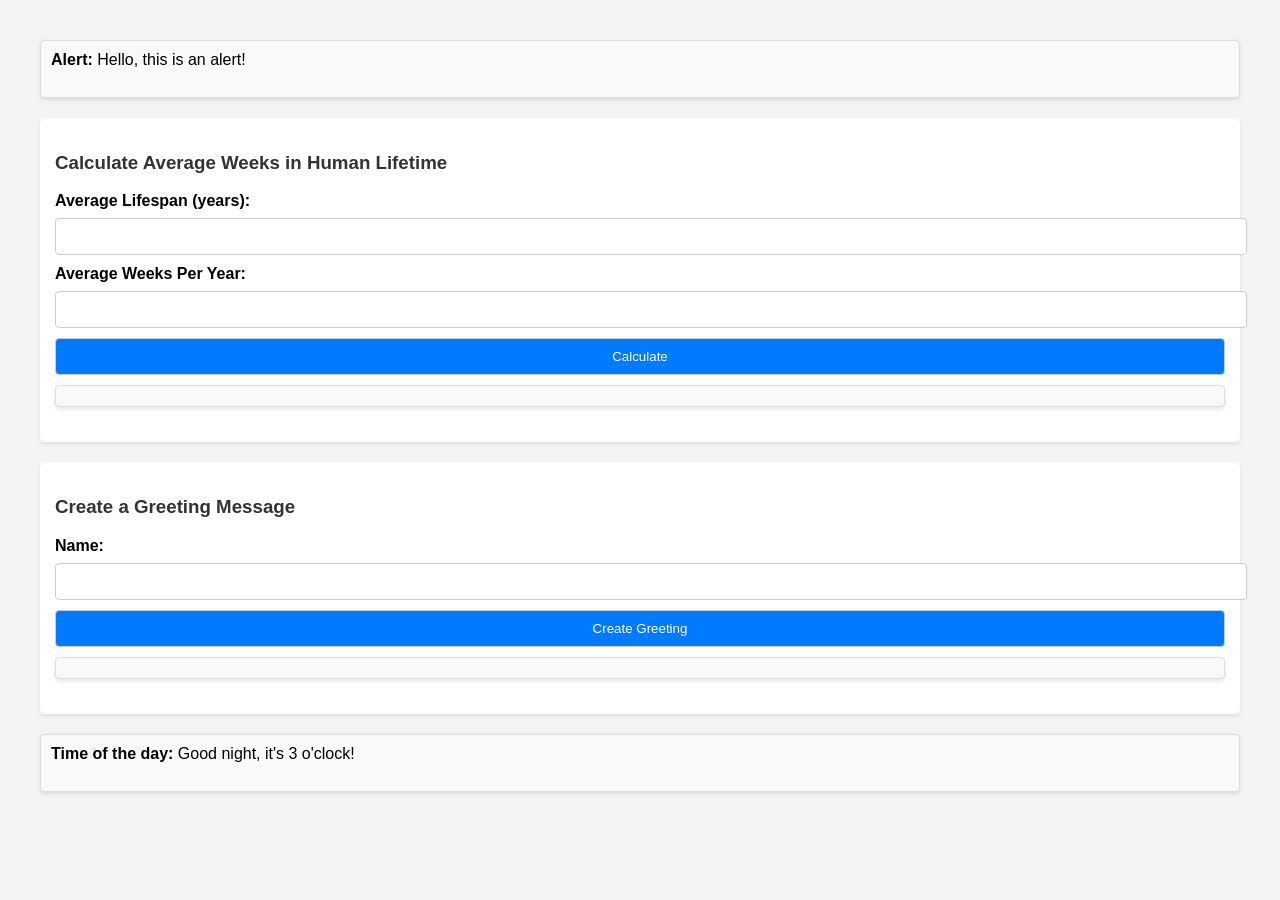
<file: SDL_Final/Average Weeks/index.html>
<!DOCTYPE html>
<html lang="en">

<head>
    <meta charset="UTF-8">
    <title>JavaScript Example</title>
    <link rel="stylesheet" href="style.css">
</head>

<body>
    <!-- Alert output placeholder -->
    <div id="alertOutput"></div>

    <!-- Average weeks calculation form -->
    <div>
        <h3>Calculate Average Weeks in Human Lifetime</h3>
        <form id="weeksForm">
            <label for="lifespanYears">Average Lifespan (years):</label>
            <input type="number" id="lifespanYears" required>

            <label for="weeksPerYear">Average Weeks Per Year:</label>
            <input type="number" id="weeksPerYear" required>

            <button type="submit">Calculate</button>
        </form>
        <div id="averageWeeksOutput"></div>
    </div>

    <!-- Greeting message form -->
    <div>
        <h3>Create a Greeting Message</h3>
        <form id="greetingForm">
            <label for="name">Name:</label>
            <input type="text" id="name">

            <button type="submit">Create Greeting</button>
        </form>
        <div id="greetingOutput"></div>
    </div>

    <!-- Time of day output placeholder -->
    <div id="timeOfDayOutput"></div>

    <script src="script.js"></script>
</body>

</html>
</file>
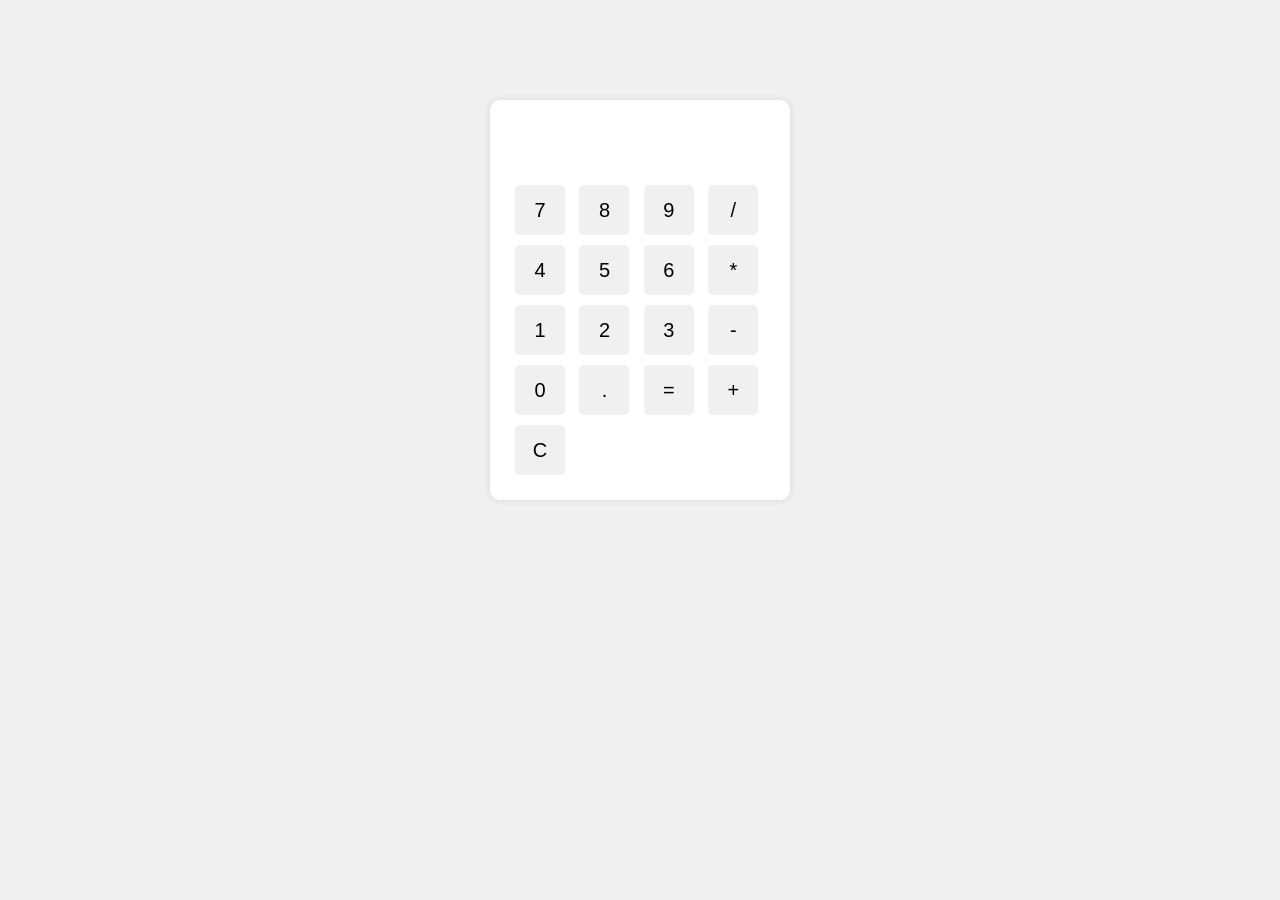
<file: SDL_Final/calculator/index.html>
<!DOCTYPE html>
<html lang="en">
<head>
    <meta charset="UTF-8">
    <meta name="viewport" content="width=device-width, initial-scale=1.0">
    <title>Calculator</title>
    <style>
        body {
            font-family: Arial, sans-serif;
            background-color: #f0f0f0;
        }
        .calculator {
            width: 300px;
            margin: 100px auto;
            background-color: #fff;
            border-radius: 10px;
            box-shadow: 0px 0px 10px rgba(0, 0, 0, 0.1);
            padding: 20px;
            box-sizing: border-box;
        }
        .calculator input[type="button"] {
            width: 50px;
            height: 50px;
            font-size: 20px;
            margin: 5px;
            border: none;
            border-radius: 5px;
            cursor: pointer;
            outline: none;
            background-color: #f0f0f0;
        }
        .calculator input[type="button"]:hover {
            background-color: #e0e0e0;
        }
        .calculator input[type="text"] {
            width: 100%;
            height: 50px;
            font-size: 20px;
            margin: 5px 0;
            padding: 5px;
            border: none;
            border-radius: 5px;
            box-sizing: border-box;
        }
    </style>
</head>
<body>
    <div class="calculator">
        <input type="text" id="display" readonly>
        <input type="button" value="7" onclick="addToDisplay('7')">
        <input type="button" value="8" onclick="addToDisplay('8')">
        <input type="button" value="9" onclick="addToDisplay('9')">
        <input type="button" value="/" onclick="addToDisplay('/')">
        <br>
        <input type="button" value="4" onclick="addToDisplay('4')">
        <input type="button" value="5" onclick="addToDisplay('5')">
        <input type="button" value="6" onclick="addToDisplay('6')">
        <input type="button" value="*" onclick="addToDisplay('*')">
        <br>
        <input type="button" value="1" onclick="addToDisplay('1')">
        <input type="button" value="2" onclick="addToDisplay('2')">
        <input type="button" value="3" onclick="addToDisplay('3')">
        <input type="button" value="-" onclick="addToDisplay('-')">
        <br>
        <input type="button" value="0" onclick="addToDisplay('0')">
        <input type="button" value="." onclick="addToDisplay('.')">
        <input type="button" value="=" onclick="calculate()">
        <input type="button" value="+" onclick="addToDisplay('+')">
        <br>
        <input type="button" value="C" onclick="clearDisplay()">
    </div>

    <script>
        function addToDisplay(value) {
            document.getElementById('display').value += value;
        }

        function clearDisplay() {
            document.getElementById('display').value = '';
        }

        function calculate() {
            try {
                var result = eval(document.getElementById('display').value);
                document.getElementById('display').value = result;
            } catch(error) {
                document.getElementById('display').value = 'Error';
            }
        }
    </script>
</body>
</html>
</file>
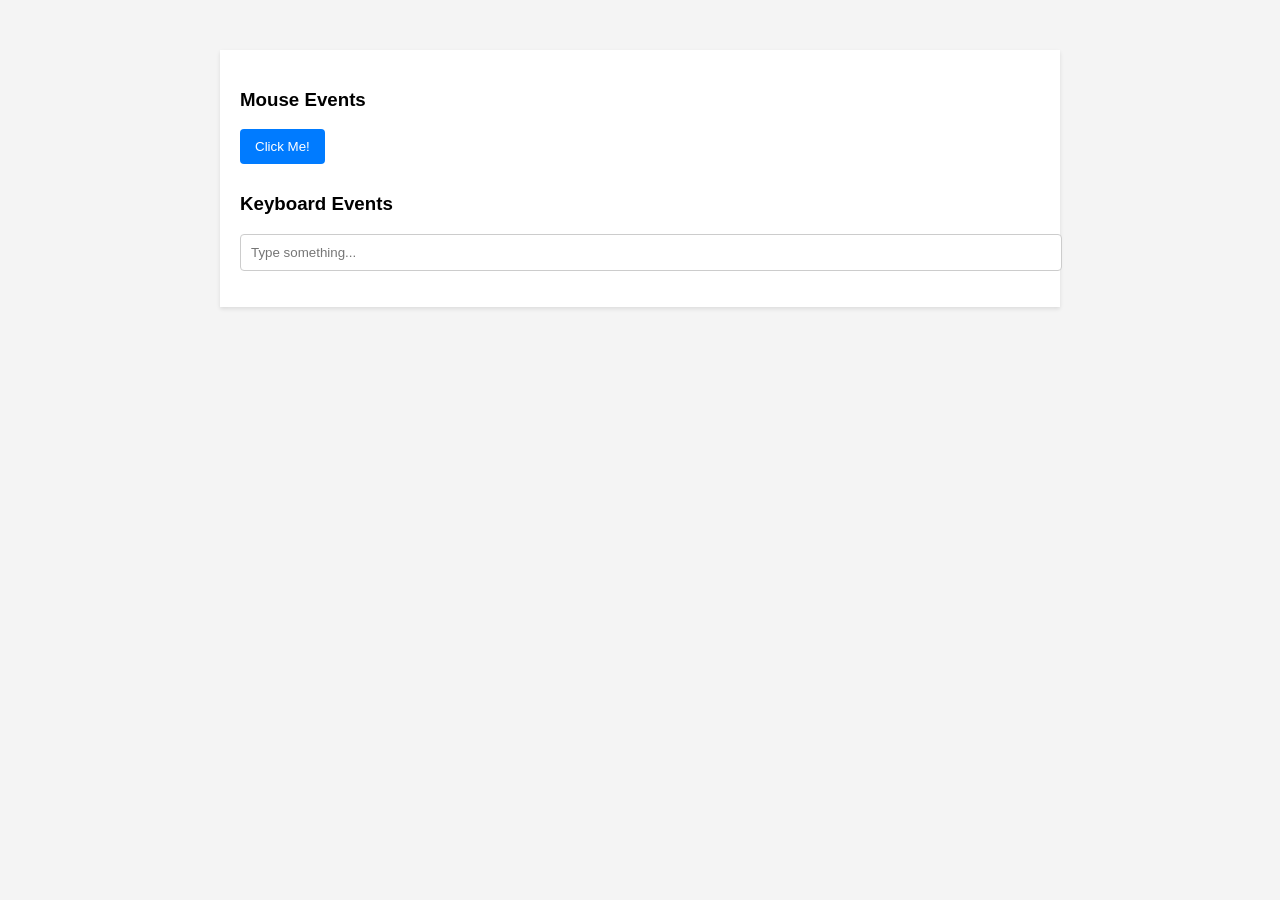
<file: SDL_Final/Event Handling/index.html>
<!DOCTYPE html>
<html lang="en">

<head>
    <meta charset="UTF-8">
    <title>Event Handling Example</title>
    <link rel="stylesheet" href="styles.css">
</head>

<body>
    <div class="event-container">
        <div id="mouseEvents">
            <h3>Mouse Events</h3>
            <button id="mouseButton">Click Me!</button>
            <p id="mouseOutput"></p>
        </div>

        <div id="keyboardEvents">
            <h3>Keyboard Events</h3>
            <input type="text" id="textInput" placeholder="Type something...">
            <p id="keyboardOutput"></p>
        </div>
    </div>

    <script src="script.js"></script>
</body>

</html>
</file>
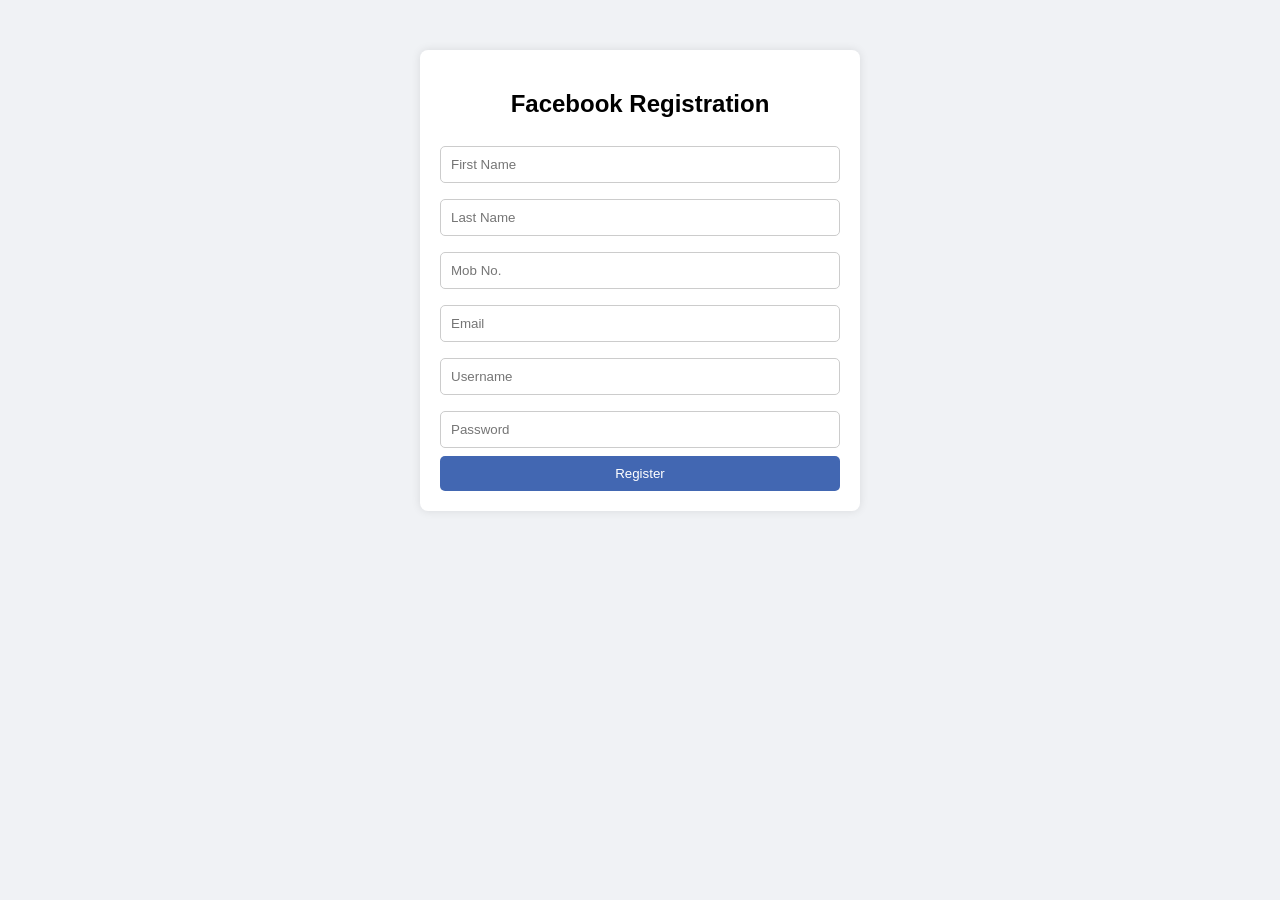
<file: SDL_Final/Fb Registration Form/index.html>
<!-- <!DOCTYPE html>
<html lang="en">
<head>
    <meta charset="UTF-8">
    <meta name="viewport" content="width=device-width, initial-scale=1.0">
    <title>Facebook Registration</title>
    <style>
        body {
            font-family: Arial, sans-serif;
            background-color: #f0f2f5;
        }
        .container {
            max-width: 400px;
            margin: 50px auto;
            padding: 20px;
            background-color: #fff;
            border-radius: 8px;
            box-shadow: 0 0 10px rgba(0, 0, 0, 0.1);
        }
        input[type="text"], input[type="password"], input[type="email"] {
            width: 100%;
            padding: 10px;
            margin: 8px 0;
            border: 1px solid #ccc;
            border-radius: 5px;
            box-sizing: border-box;
        }
        input[type="submit"] {
            width: 100%;
            background-color: #4267B2;
            color: #fff;
            padding: 10px;
            border: none;
            border-radius: 5px;
            cursor: pointer;
        }
        input[type="submit"]:hover {
            background-color: #385898;
        }
        .error {
            color: red;
            font-size: 0.8em;
            margin-top: 5px;
        }
    </style>
</head>
<body>
    <div class="container">
        <h2>Facebook Registration</h2>
        <form id="registrationForm" onsubmit="return validateForm()">
            <input type="text" id="firstName" placeholder="First Name">
            <div id="firstNameError" class="error"></div>
            <input type="text" id="lastName" placeholder="Last Name">
            <div id="lastNameError" class="error"></div>
            <input type="email" id="email" placeholder="Email">
            <div id="emailError" class="error"></div>
            <input type="password" id="password" placeholder="Password">
            <div id="passwordError" class="error"></div>
            <input type="submit" value="Register">
        </form>
    </div>

    <script>
        function validateForm() {
            var firstName = document.getElementById("firstName").value;
            var lastName = document.getElementById("lastName").value;
            var email = document.getElementById("email").value;
            var password = document.getElementById("password").value;

            var firstNameError = document.getElementById("firstNameError");
            var lastNameError = document.getElementById("lastNameError");
            var emailError = document.getElementById("emailError");
            var passwordError = document.getElementById("passwordError");

            var isValid = true;

            if (firstName.trim() === "") {
                firstNameError.innerHTML = "First name is required";
                isValid = false;
            } else {
                firstNameError.innerHTML = "";
            }

            if (lastName.trim() === "") {
                lastNameError.innerHTML = "Last name is required";
                isValid = false;
            } else {
                lastNameError.innerHTML = "";
            }

            if (email.trim() === "") {
                emailError.innerHTML = "Email is required";
                isValid = false;
            } else {
                emailError.innerHTML = "";
            }

            if (password.trim() === "") {
                passwordError.innerHTML = "Password is required";
                isValid = false;
            } else {
                passwordError.innerHTML = "";
            }

            return isValid;
        }
    </script>
</body>
</html> -->

<!DOCTYPE html>
<html lang="en">
  <head>
    <meta charset="UTF-8" />
    <meta name="viewport" content="width=device-width, initial-scale=1.0" />
    <title>FB Registration Form OnSubmit</title>
    <style>
      body {
        font-family: Arial, sans-serif;
        background-color: #f0f2f5;
      }
      h2{
        text-align: center;
      }
      .container {
        max-width: 400px;
        margin: 50px auto;
        padding: 20px;
        background-color: #fff;
        border-radius: 8px;
        box-shadow: 0 0 10px rgba(0, 0, 0, 0.1);
      }
      input[type="text"],
      input[type="password"],
      input[type="email"],
      input[type="number"] {
        width: 100%;
        padding: 10px;
        margin: 8px 0;
        border: 1px solid #ccc;
        border-radius: 5px;
        box-sizing: border-box;
      }
      button[type="submit"] {
        width: 100%;
        background-color: #4267b2;
        color: #fff;
        padding: 10px;
        border: none;
        border-radius: 5px;
        cursor: pointer;
      }
      button[type="submit"]:hover {
        background-color: #385898;
      }
      .error {
        color: red;
        font-size: 0.8em;
        margin-top: 5px;
      }
    </style>
  </head>
  <body>
    <div class="container">
      <h2>Facebook Registration</h2>
      <form
        id="registrationform"
        class="fbform"
        onsubmit="return validateform()"
      >
        <input type="text" id="firstname" placeholder="First Name" /><br />
        <input type="text" id="lastname" placeholder="Last Name" /><br />
        <input type="number" id="phonenumber" placeholder="Mob No." /><br />
        <input type="email" id="email" placeholder="Email" /><br />
        <input type="text" id="username" placeholder="Username" /><br />
        <input type="password" id="password" placeholder="Password" /><br />
        <button type="submit" id="submitbtn" value="Register">Register</button
        ><br />
      </form>
    </div>
    <script>
      function validateform() {
        var fname = document.getElementById("firstname").value;
        var lname = document.getElementById("lastname").value;
        var number = document.getElementById("phonenumber").value;
        var email = document.getElementById("email").value;
        var username = document.getElementById("username").value;
        var pass = document.getElementById("password").value;

        if (
          fname == "" ||
          lname == "" ||
          number == "" ||
          email == "" ||
          username == "" ||
          pass == ""
        ) {
          alert("Fill all details!!");
          return false;
        }

        if (fname == "") {
          alert("First Name Should not be Empty!!");
          return false;
        }

        if (lname == "") {
          alert("Last Name Should not be Empty!!");
          return false;
        }

        var phoneRegex = /^\d{10}$/;
        if (!phoneRegex.test(number)) {
          alert("Please enter a valid 10-digit phone number.");
          return false;
        }

        var emailRegex = /^[^\s@]+@[^\s@]+\.[^\s@]+$/;
        if (!emailRegex.test(email)) {
          alert("Please enter a valid email address.");
          return false;
        }

        if (
          username.length == 0 ||
          username.length <= 4 ||
          username.length >= 8
        ) {
          alert("UserName should not be empty / length be between 4-8");
          return false;
        }

        if (pass.length == 0 || pass.length <= 4 || pass.length >= 8) {
          alert("Password should not be empty / length be between 4-8");
          return false;
        }

        alert("Form Submitted Successfully!!");
        return true;
      }
    </script>
  </body>
</html>
</file>
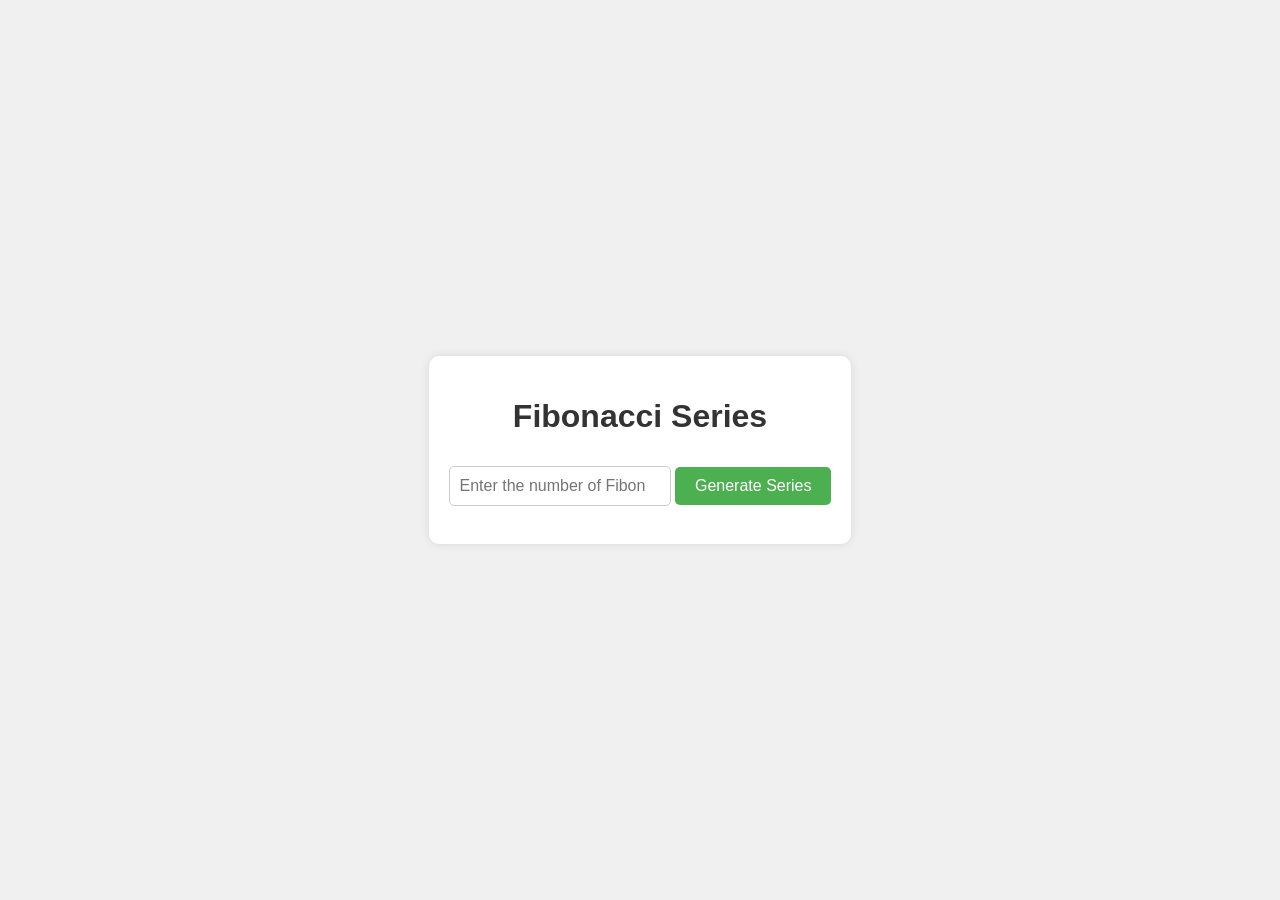
<file: SDL_Final/Fibonacci/index.html>
<!DOCTYPE html>
<html lang="en">
<head>
    <meta charset="UTF-8">
    <meta name="viewport" content="width=device-width, initial-scale=1.0">
    <title>Fibonacci Series</title>
    <style>
        body {
            font-family: Arial, sans-serif;
            background-color: #f0f0f0;
            margin: 0;
            padding: 0;
            display: flex;
            justify-content: center;
            align-items: center;
            height: 100vh;
        }
        .container {
            background-color: #fff;
            padding: 20px;
            border-radius: 10px;
            box-shadow: 0px 0px 10px rgba(0, 0, 0, 0.1);
            text-align: center;
        }
        h1 {
            color: #333;
        }
        p {
            font-size: 18px;
            color: #666;
        }
        input[type="number"] {
            padding: 10px;
            margin-top: 10px;
            border: 1px solid #ccc;
            border-radius: 5px;
            box-sizing: border-box;
            font-size: 16px;
        }
        button {
            padding: 10px 20px;
            margin-top: 10px;
            background-color: #4CAF50;
            color: white;
            border: none;
            border-radius: 5px;
            cursor: pointer;
            font-size: 16px;
        }
        button:hover {
            background-color: #45a049;
        }
    </style>
</head>
<body>
    <div class="container">
        <h1>Fibonacci Series</h1>
        <input type="number" id="fibonacciInput" placeholder="Enter the number of Fibonacci numbers">
        <button onclick="generateFibonacciSeries()">Generate Series</button>
        <p id="fibonacciSeries"></p>
    </div>

    <script>
        function generateFibonacciSeries() {
            var n = document.getElementById('fibonacciInput').value;
            var fibonacciSeries = [];
            var a = 0, b = 1;
            for (var i = 0; i < n; i++) {
                fibonacciSeries.push(a);
                var temp = a + b;
                a = b;
                b = temp;
            }
            var output = "";
            for (var i = 0; i < fibonacciSeries.length; i++) {
                output += fibonacciSeries[i] + ", ";
            }
            document.getElementById('fibonacciSeries').textContent = output.slice(0, -2);
        }
    </script>
</body>
</html>
</file>
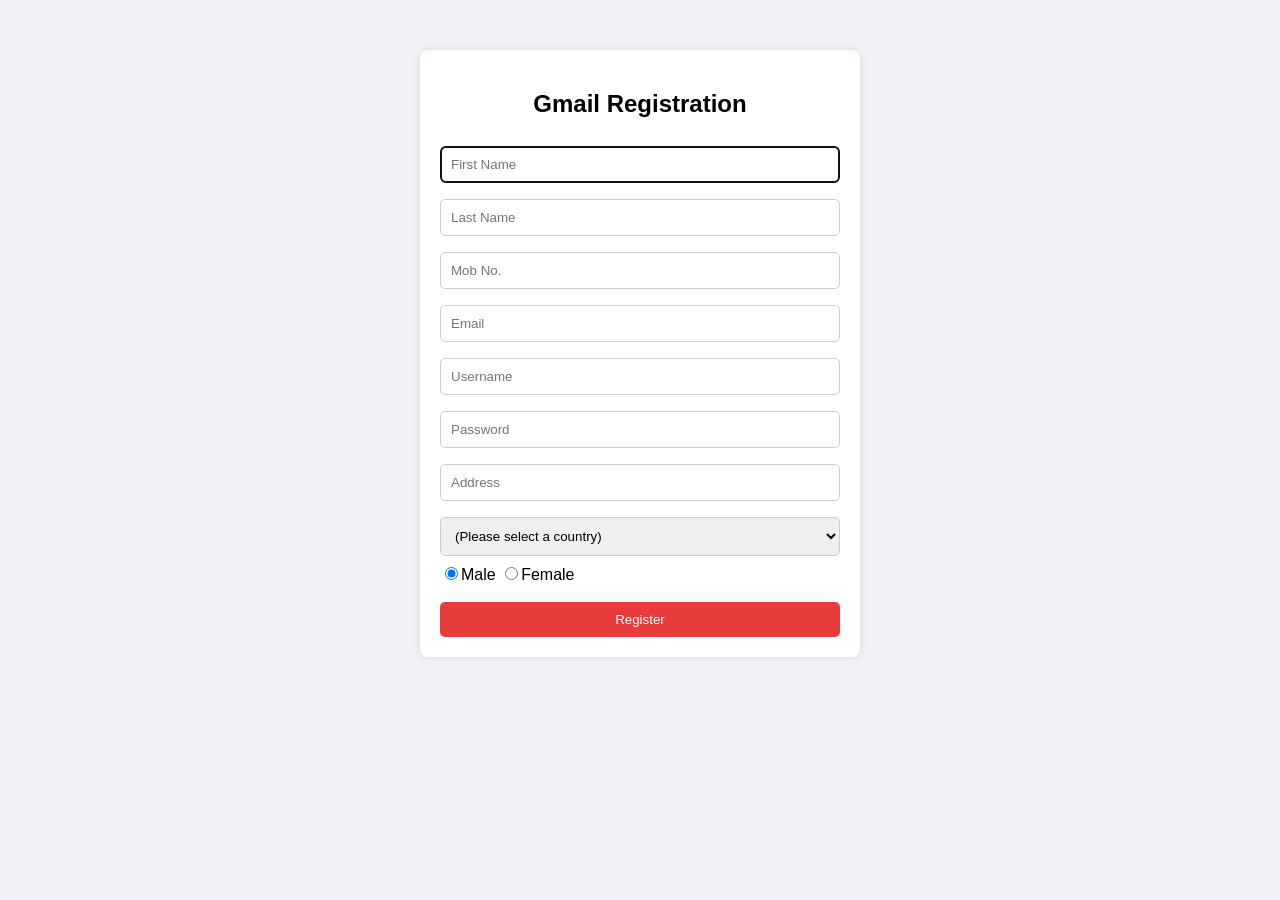
<file: SDL_Final/Gmail Registration Form Field level/index.html>
<!DOCTYPE html>
<html lang="en">
  <head>
    <meta charset="UTF-8" />
    <meta name="viewport" content="width=device-width, initial-scale=1.0" />
    <title>Gmail Registration Form FieldSubmit</title>
    <style>
      body {
        font-family: Arial, sans-serif;
        background-color: #f0f2f5;
      }
      h2 {
        text-align: center;
      }
      .container {
        max-width: 400px;
        margin: 50px auto;
        padding: 20px;
        background-color: #fff;
        border-radius: 8px;
        box-shadow: 0 0 10px rgba(0, 0, 0, 0.1);
      }
      input[type="text"],
      input[type="password"],
      input[type="email"],
      input[type="number"],
      select,
      option {
        width: 100%;
        padding: 10px;
        margin: 8px 0;
        border: 1px solid #ccc;
        border-radius: 5px;
        box-sizing: border-box;
      }
      button[type="submit"] {
        width: 100%;
        background-color: #e31212d1;
        color: #fff;
        padding: 10px;
        border: none;
        border-radius: 5px;
        cursor: pointer;
      }
      button[type="submit"]:hover {
        background-color: rgb(122, 8, 8);
      }
      .error {
        color: red;
        font-size: 0.8em;
        margin-top: 5px;
      }
    </style>
  </head>
  <body onload="firstFocus()">
    <div class="container">
      <h2>Gmail Registration</h2>
      <form
        id="gmailform"
        class="fbform"
        name="gmailform"
        onsubmit="validateform();"
      >
        <input
          type="text"
          id="firstName"
          name="firstName"
          placeholder="First Name"
          onblur="allLetterFirst();"
        /><br />
        <input
          type="text"
          id="lastName"
          name="lastName"
          placeholder="Last Name"
          onblur="allLetterLast();"
        /><br />
        <input
          type="number"
          id="phoneNumber"
          name="phoneNumber"
          placeholder="Mob No."
          onblur="allnumeric();"
        /><br />
        <input
          type="email"
          id="Email"
          name="Email"
          placeholder="Email"
          onblur="validateemail();"
        /><br />
        <input
          type="text"
          id="userName"
          name="userName"
          placeholder="Username"
          onblur="uservalidation();"
        /><br />
        <input
          type="password"
          id="Password"
          name="Password"
          placeholder="Password"
          onblur="passvalidation();"
        /><br />
        <input
          type="text"
          id="Address"
          name="Address"
          placeholder="Address"
          onblur="alphanumeric();"
        /><br />
        <select id="country" name="country" onblur="countryselect();">
          <option selected="" value="Default">(Please select a country)</option>
          <option value="AF">Australia</option>
          <option value="AL">Canada</option>
          <option value="DZ">India</option>
          <option value="AS">Russia</option>
          <option value="AD">USA</option></select
        ><br />

        <input type="radio"  name="sex" value="Male" checked /><span
          >Male</span
        >
        <input type="radio"  name="sex" value="Female" /><span
          >Female</span
        >
        <br />
        <br />
        <button
          type="submit"
          id="Submit"
          name="Submit"
          value="Register"
          
        >
          Register</button
        ><br />
      </form>
    </div>
    <script src="val.js">
    </script>
  </body>
</html>
</file>
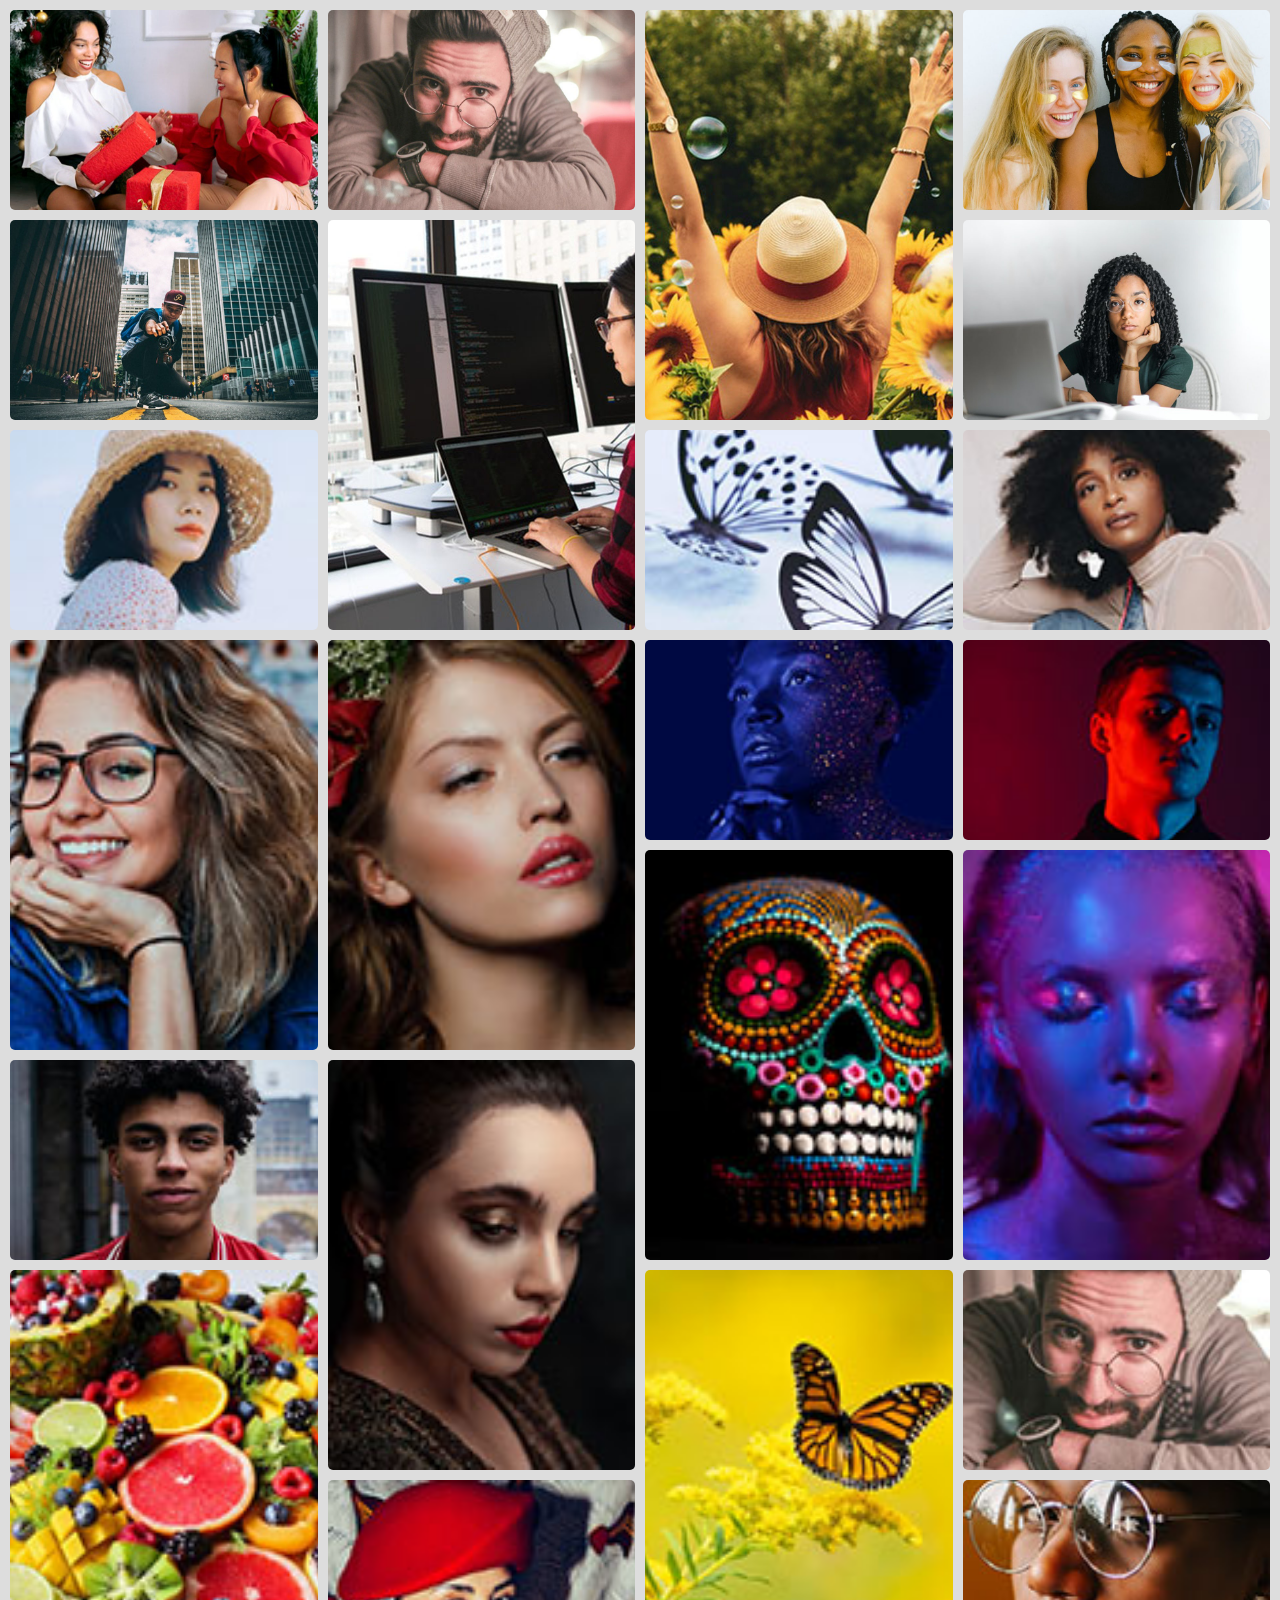
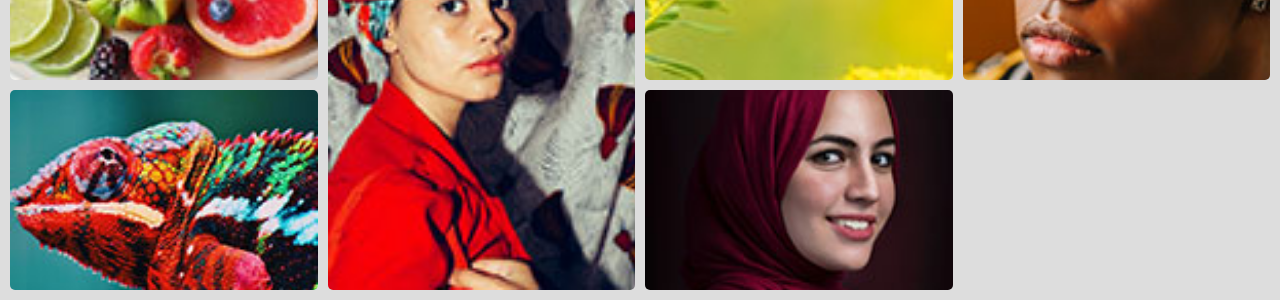
<file: SDL_Final/Image Grid/index.html>
<!DOCTYPE html>
<html lang="en">

<head>
    <meta charset="UTF-8">
    <meta name="viewport" content="width=device-width, initial-scale=1.0">
    <title>responsive Image Gallery</title>
    <link rel="stylesheet" href="style.css">
</head>

<body>
    <div class="gallery">
        <div class="image-container">
            <img src="1.jpg">
        </div>
        <div class="image-container">
            <img src="2.jpg">
        </div>
        <div class="image-container tall">
            <img src="3.jpg">
        </div>
        <div class="image-container">
            <img src="4.jpg">
        </div>
        <div class="image-container">
            <img src="5.jpg">
        </div>
        <div class="image-container tall">
            <img src="6.jpg">
        </div>
        <div class="image-container">
            <img src="7.jpg">
        </div>
        <div class="image-container">
            <img src="8.jpg">
        </div>
        <div class="image-container">
            <img src="9.jpg">
        </div>
        <div class="image-container">
            <img src="10.jpg">
        </div>
        <div class="image-container tall">
            <img src="11.jpg">
        </div>
        <div class="image-container tall">
            <img src="12.jpg">
        </div>
        <div class="image-container">
            <img src="13.jpg">
        </div>
        <div class="image-container">
            <img src="14.jpg">
        </div>
        <div class="image-container tall">
            <img src="15.jpg">
        </div>
        <div class="image-container tall">
            <img src="16.jpg">
        </div>
        <div class="grid-item">
            <img src="17.jpg">
        </div>
        <div class="image-container tall">
            <img src="18.jpg">
        </div>
        <div class="image-container tall">
            <img src="19.jpg">
        </div>
        <div class="image-container tall">
            <img src="20.jpg">
        </div>
        <div class="image-container">
            <img src="21.jpg">
        </div>
        <div class="image-container tall">
            <img src="22.jpg">
        </div>
        <div class="image-container">
            <img src="23.jpg">
        </div>
        <div class="image-container">
            <img src="24.jpg">
        </div>
        <div class="image-container">
            <img src="25.jpg">
        </div>
    </div>
</body>

</html>
</file>
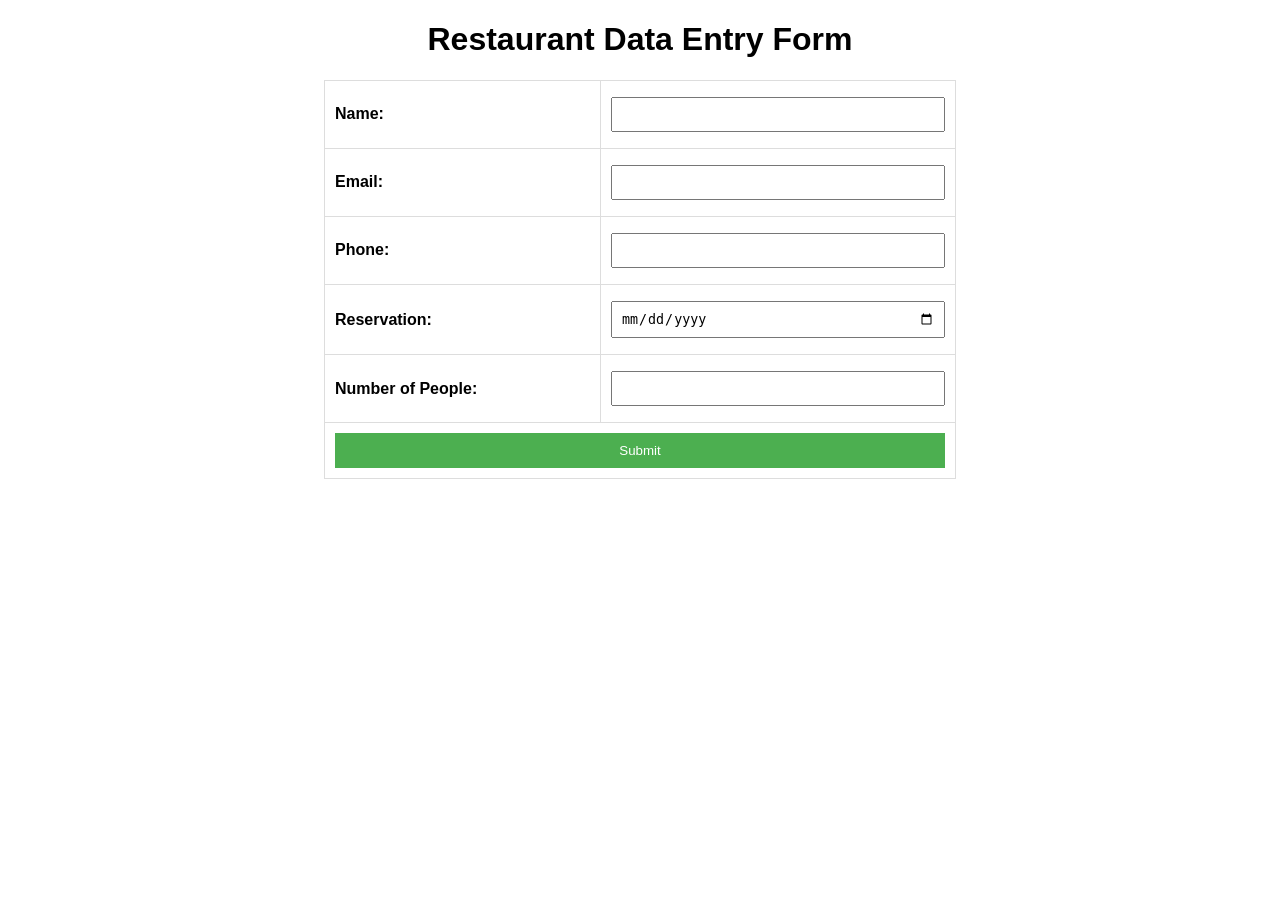
<file: SDL_Final/Restaurant/index.html>
<!DOCTYPE html>
<html lang="en">
<head>
    <meta charset="UTF-8">
    <meta name="viewport" content="width=device-width, initial-scale=1.0">
    <title>Restaurant Data Entry Form</title>
    <link rel="stylesheet" href="styles.css">
</head>
<body>
    <h1>Restaurant Data Entry Form</h1>
    <table>
        <tr>
            <td><label for="name">Name:</label></td>
            <td><input type="text" id="name" name="name"></td>
        </tr>
        <tr>
            <td><label for="email">Email:</label></td>
            <td><input type="email" id="email" name="email"></td>
        </tr>
        <tr>
            <td><label for="phone">Phone:</label></td>
            <td><input type="tel" id="phone" name="phone"></td>
        </tr>
        <tr>
            <td><label for="reservation">Reservation:</label></td>
            <td><input type="date" id="reservation" name="reservation"></td>
        </tr>
        <tr>
            <td><label for="people">Number of People:</label></td>
            <td><input type="number" id="people" name="people" min="1"></td>
        </tr>
        <tr>
            <td colspan="2"><button onclick="showActivity()">Submit</button></td>
        </tr>
    </table>

    <div id="activity"></div>

    <script src="script.js"></script>
</body>
</html>
</file>
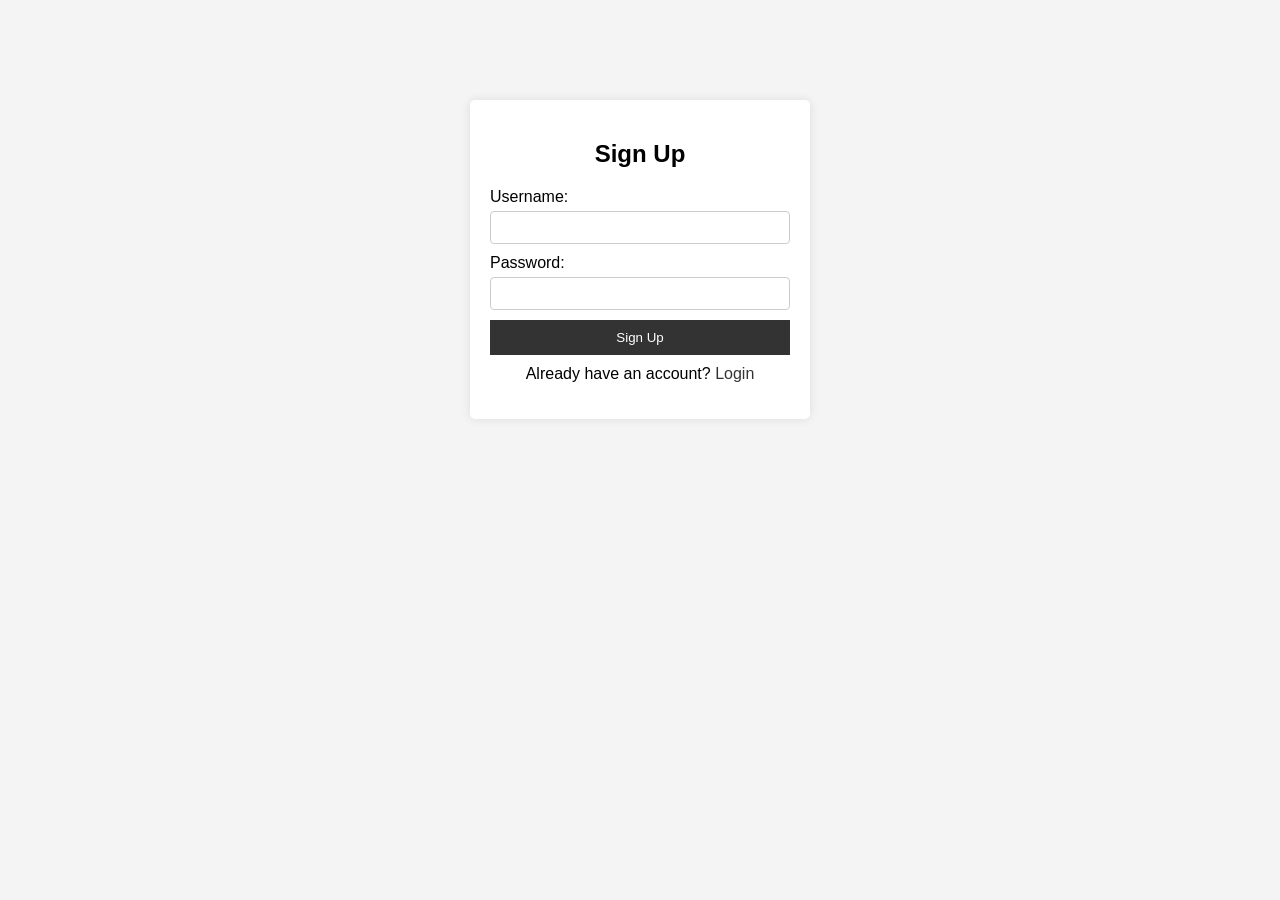
<file: SDL_Final/sign_up_page/index.html>
<!DOCTYPE html>
<html lang="en">
<head>
    <meta charset="UTF-8">
    <meta name="viewport" content="width=device-width, initial-scale=1.0">
    <title>Sign Up</title>
    <link rel="stylesheet" href="styles.css">
</head>
<body>
    <div class="container">
        <h2>Sign Up</h2>
        <form action="C:\xampp\htdocs\php\login.php" method="POST">
            <label for="username">Username:</label>
            <input type="text" id="username" name="username" required>
            <label for="password">Password:</label>
            <input type="password" id="password" name="password" required>
            <button type="submit">Sign Up</button>
        </form>
        <p>Already have an account? <a href="login.html">Login</a></p>
    </div>
</body>
</html>
</file>
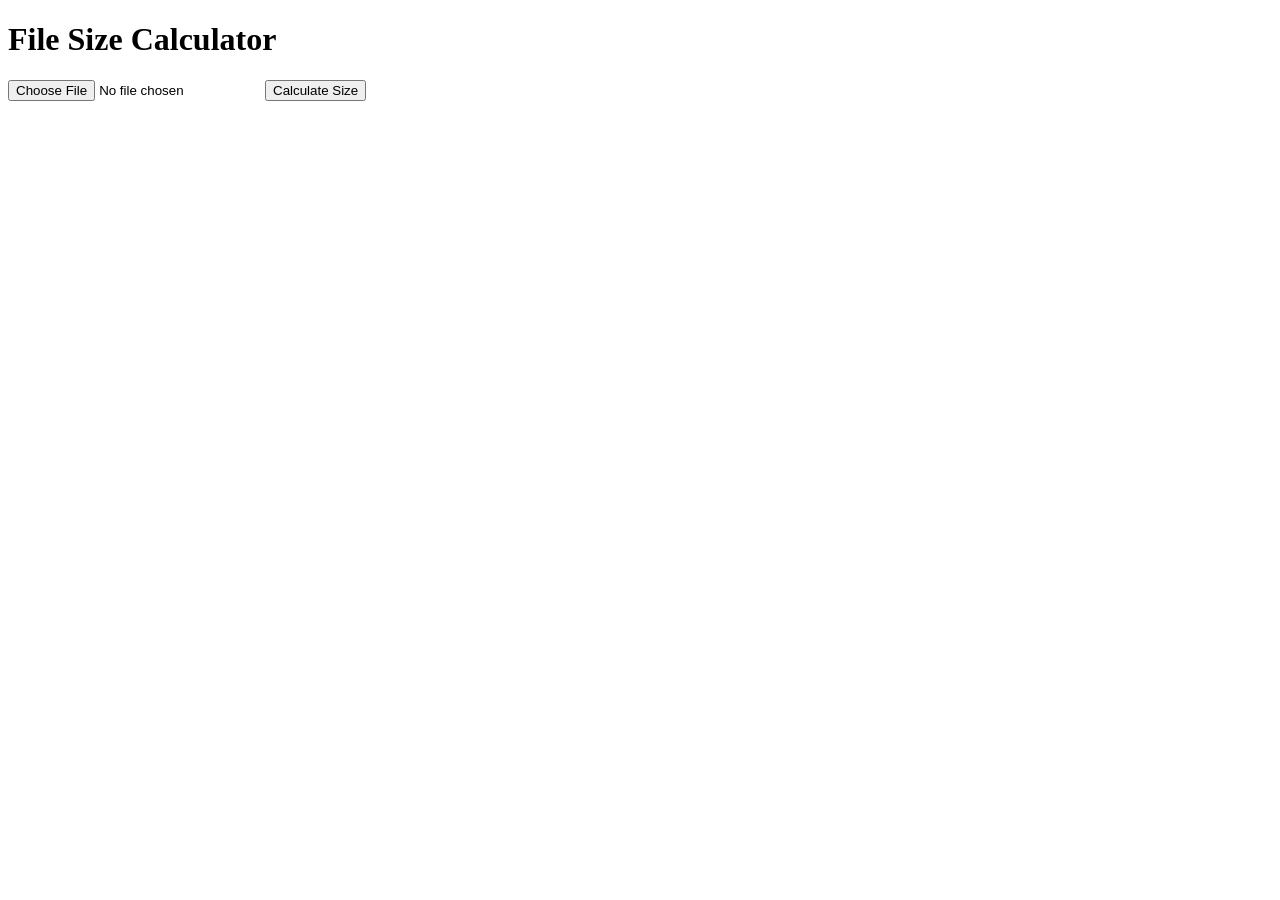
<file: SDL_Final/file_size_calcu.html>
<!DOCTYPE html>
<html lang="en">
<head>
    <meta charset="UTF-8">
    <title>File Size Calculator</title>
</head>
<body>
    <h1>File Size Calculator</h1>
    <input type="file" id="fileInput">
    <button onclick="calculateFileSize()">Calculate Size</button>
    <div id="result"></div>
    
    <script>
        function calculateFileSize() {
            const fileInput = document.getElementById('fileInput');
            const fileSize = fileInput.files[0].size; // Size in bytes
            const fileSizeKB = fileSize / 1024; // Size in KB
            const fileSizeMB = fileSizeKB / 1024; // Size in MB

            let resultText = "";
            if (fileSizeMB >= 1) {
                resultText = `File Size: ${fileSizeMB.toFixed(2)} MB`;
            } else if (fileSizeKB >= 1) {
                resultText = `File Size: ${fileSizeKB.toFixed(2)} KB`;
            } else {
                resultText = `File Size: ${fileSize} bytes`;
            }

            const resultDiv = document.getElementById('result');
            resultDiv.innerHTML = resultText;
        }
    </script>
</body>
</html>
</file>
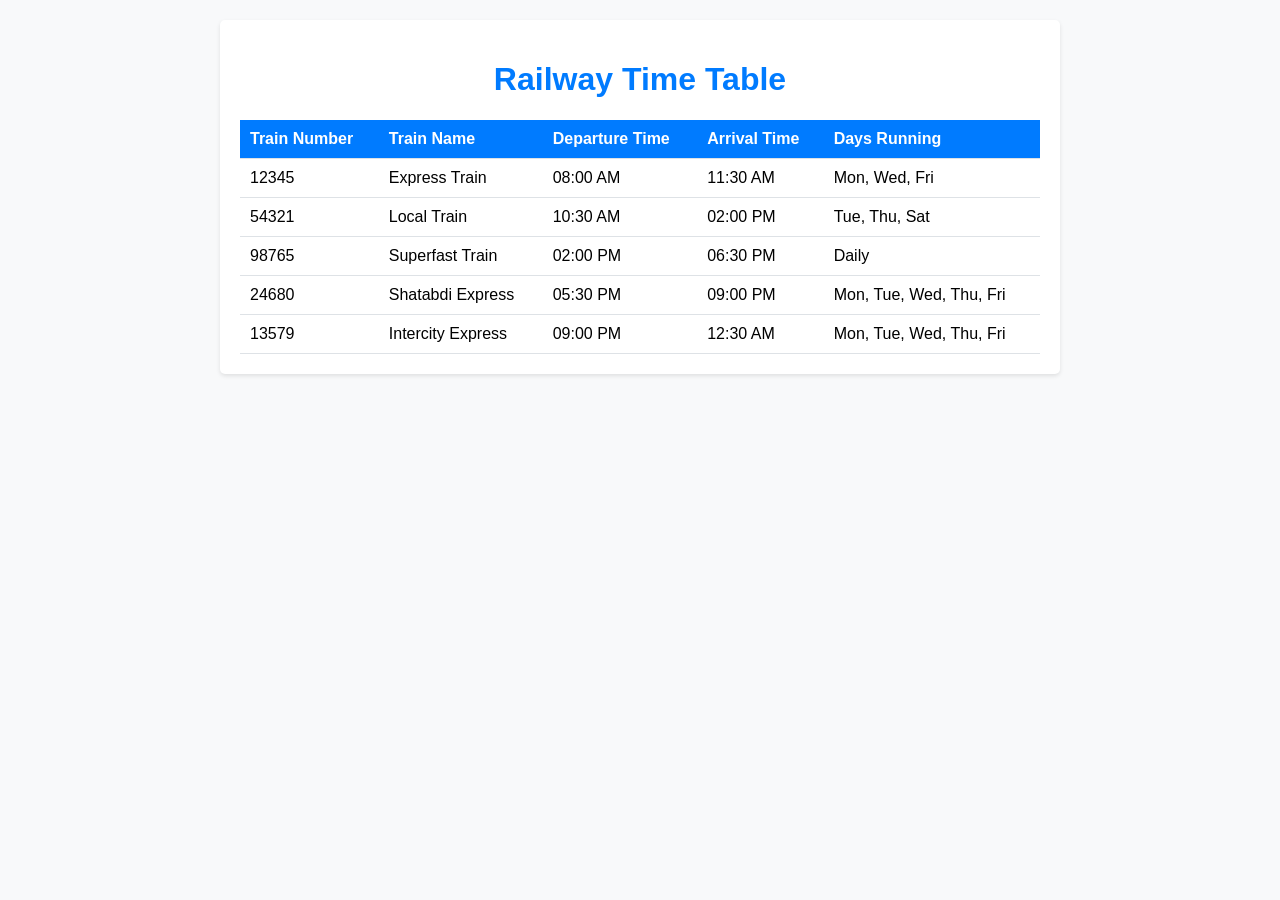
<file: SDL_Final/railway_time_table.html>
<!DOCTYPE html>
<html lang="en">
<head>
  <meta charset="UTF-8">
  <meta name="viewport" content="width=device-width, initial-scale=1.0">
  <title>Railway Time Table</title>
  <style>
    body {
      font-family: Arial, sans-serif;
      background-color: #f8f9fa;
      margin: 20px;
    }
    .container {
      max-width: 800px;
      margin: 0 auto;
      padding: 20px;
      background-color: white;
      box-shadow: 0 2px 4px rgba(0,0,0,0.1);
      border-radius: 5px;
    }
    h1 {
      text-align: center;
      color: #007bff;
    }
    table {
      width: 100%;
      margin-top: 20px;
      border-collapse: collapse;
    }
    th, td {
      padding: 10px;
      border-bottom: 1px solid #dee2e6;
      text-align: left;
    }
    th {
      background-color: #007bff;
      color: white;
    }
    tr:hover {
      background-color: #f8f9fa;
    }
  </style>
</head>
<body>

<div class="container">
  <h1>Railway Time Table</h1>
  <table>
    <thead>
      <tr>
        <th>Train Number</th>
        <th>Train Name</th>
        <th>Departure Time</th>
        <th>Arrival Time</th>
        <th>Days Running</th>
      </tr>
    </thead>
    <tbody>
      <tr>
        <td>12345</td>
        <td>Express Train</td>
        <td>08:00 AM</td>
        <td>11:30 AM</td>
        <td>Mon, Wed, Fri</td>
      </tr>
      <tr>
        <td>54321</td>
        <td>Local Train</td>
        <td>10:30 AM</td>
        <td>02:00 PM</td>
        <td>Tue, Thu, Sat</td>
      </tr>
      <tr>
        <td>98765</td>
        <td>Superfast Train</td>
        <td>02:00 PM</td>
        <td>06:30 PM</td>
        <td>Daily</td>
      </tr>
      <tr>
        <td>24680</td>
        <td>Shatabdi Express</td>
        <td>05:30 PM</td>
        <td>09:00 PM</td>
        <td>Mon, Tue, Wed, Thu, Fri</td>
      </tr>
      <tr>
        <td>13579</td>
        <td>Intercity Express</td>
        <td>09:00 PM</td>
        <td>12:30 AM</td>
        <td>Mon, Tue, Wed, Thu, Fri</td>
      </tr>
    </tbody>
  </table>
</div>

</body>
</html>
</file>
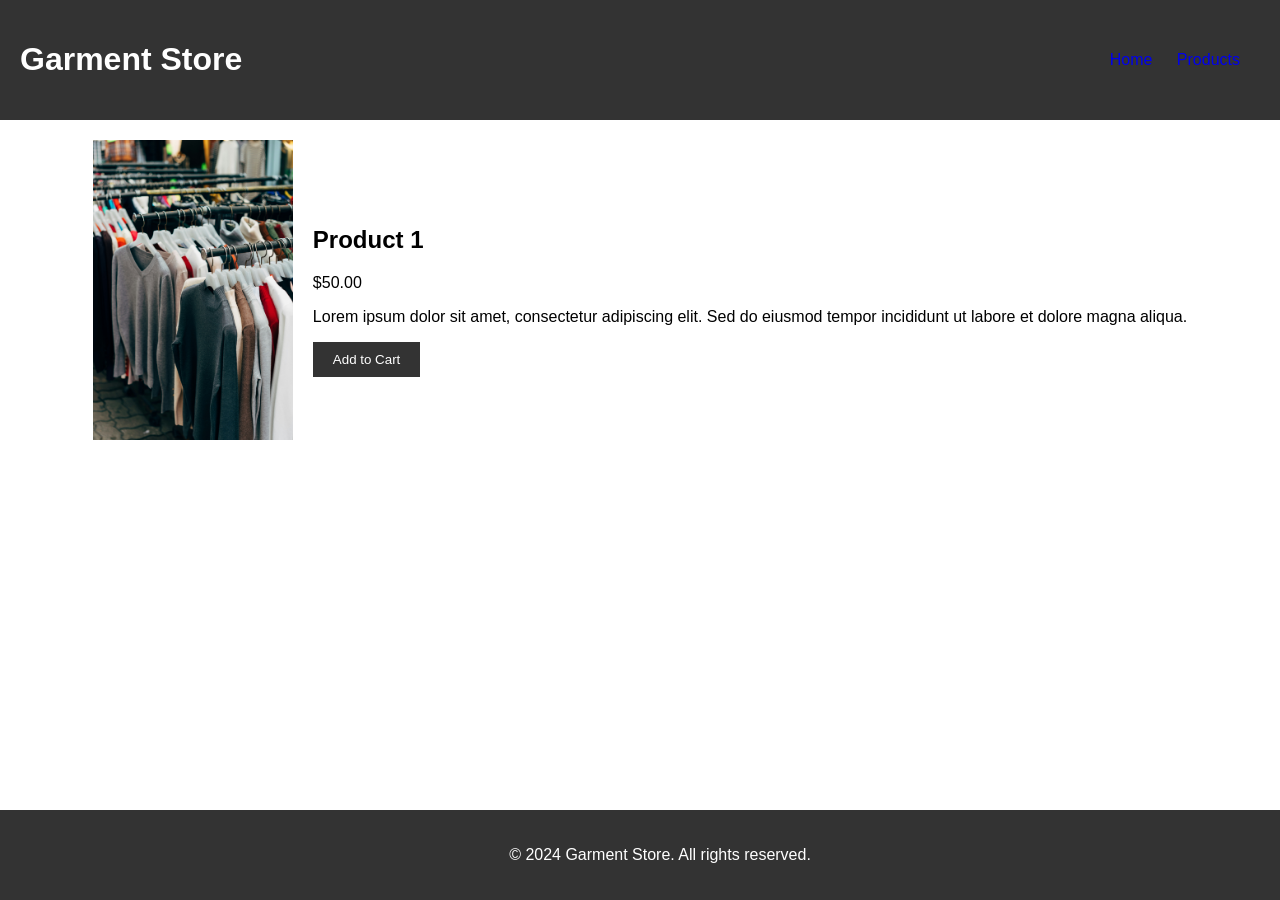
<file: SDL_Final/Online Garment/product1.html>
<!DOCTYPE html>
<html lang="en">
<head>
    <meta charset="UTF-8">
    <meta name="viewport" content="width=device-width, initial-scale=1.0">
    <title>Product 1 - Garment Store</title>
    <link rel="stylesheet" href="style.css">
</head>
<body>
    <header>
        <h1>Garment Store</h1>
        <nav>
            <ul>
                <li><a href="index.html">Home</a></li>
                <li><a href="products.html">Products</a></li>
            </ul>
        </nav>
    </header>
    <section class="product-details">
        <div class="product-image">
            <img src="markus-winkler-PQmXUxmfR44-unsplash.jpg" alt="Product 1" width="200px">
        </div>
        <div class="product-info">
            <h2>Product 1</h2>
            <p>$50.00</p>
            <p>Lorem ipsum dolor sit amet, consectetur adipiscing elit. Sed do eiusmod tempor incididunt ut labore et dolore magna aliqua.</p>
            <button>Add to Cart</button>
        </div>
    </section>
    <footer>
        <p>&copy; 2024 Garment Store. All rights reserved.</p>
    </footer>
</body>
</html>
</file>
<file: SDL_Final/Average Weeks/style.css>
body {
    font-family: Arial, sans-serif;
    margin: 40px;
    background-color: #f4f4f4;
}

h3 {
    color: #333;
}

div {
    margin-bottom: 20px;
    padding: 15px;
    border-radius: 5px;
    background-color: #fff;
    box-shadow: 0 2px 4px rgba(0, 0, 0, 0.1);
}

label {
    display: block;
    margin-bottom: 8px;
    font-weight: bold;
}

input[type="number"],
input[type="text"],
button {
    width: 100%;
    padding: 10px;
    margin-bottom: 10px;
    border: 1px solid #ccc;
    border-radius: 4px;
}

button {
    background-color: #007bff;
    color: #fff;
    cursor: pointer;
}

button:hover {
    background-color: #0056b3;
}

#alertOutput,
#averageWeeksOutput,
#greetingOutput,
#timeOfDayOutput {
    padding: 10px;
    margin-bottom: 20px;
    border: 1px solid #ddd;
    border-radius: 4px;
    background-color: #f9f9f9;
}
</file>
<file: SDL_Final/Event Handling/styles.css>
body {
    font-family: Arial, sans-serif;
    margin: 0;
    padding: 0;
    background-color: #f4f4f4;
}

.event-container {
    max-width: 800px;
    margin: 50px auto;
    padding: 20px;
    background-color: #fff;
    box-shadow: 0 2px 4px rgba(0, 0, 0, 0.1);
    transition: background-color 0.3s ease;
    /* Added transition */
}

button {
    padding: 10px 15px;
    border: none;
    border-radius: 4px;
    background-color: #007bff;
    color: #fff;
    cursor: pointer;
    margin-bottom: 10px;
}

button:hover {
    background-color: #0056b3;
}

input[type="text"] {
    padding: 10px;
    border-radius: 4px;
    border: 1px solid #ccc;
    width: 100%;
}
</file>
<file: SDL_Final/Image Grid/style.css>
* {
    margin: 0;
    padding: 0;
    box-sizing: border-box;
    font-family: sans-serif;
}

body {
    background-color: #ddd;
    padding: 10px;
}

/* img {
    max-width: 100%;
    height: auto;
    vertical-align: middle;
    display: inline-block;
} */

.gallery {
    display: grid;
    grid-gap: 10px;
    grid-template-columns: repeat(auto-fit, minmax(250px, 1fr));
    grid-auto-rows: 200px;
    grid-auto-flow: dense;
}

.gallery>div {
    display: flex;
    justify-content: center;
    align-items: center;
}

.gallery>div>img {
    width: 100%;
    height: 100%;
    object-fit: cover;
    border-radius: 5px;
}

.gallery .tall {
    grid-row: span 2;
}
</file>
<file: SDL_Final/Restaurant/styles.css>
body {
    font-family: Arial, sans-serif;
}

h1 {
    text-align: center;
}

table {
    width: 50%;
    margin: 0 auto;
    border-collapse: collapse;
}

table, th, td {
    border: 1px solid #ddd;
}

th, td {
    padding: 10px;
}

label {
    font-weight: bold;
}

input[type="text"],
input[type="email"],
input[type="tel"],
input[type="date"],
input[type="number"] {
    width: 100%;
    padding: 8px;
    margin: 6px 0;
    box-sizing: border-box;
}

button {
    width: 100%;
    padding: 10px;
    background-color: #4CAF50;
    color: white;
    border: none;
    cursor: pointer;
}

button:hover {
    background-color: #45a049;
}

#activity {
    margin-top: 20px;
    text-align: center;
    font-weight: bold;
}
</file>
<file: SDL_Final/sign_up_page/styles.css>
body {
    font-family: Arial, sans-serif;
    margin: 0;
    padding: 0;
    background-color: #f4f4f4;
}

.container {
    width: 300px;
    margin: 100px auto;
    background-color: #fff;
    padding: 20px;
    border-radius: 5px;
    box-shadow: 0 0 10px rgba(0, 0, 0, 0.1);
}

h2 {
    text-align: center;
}

form {
    display: flex;
    flex-direction: column;
}

label {
    margin-bottom: 5px;
}

input[type="text"],
input[type="password"] {
    padding: 8px;
    margin-bottom: 10px;
    border: 1px solid #ccc;
    border-radius: 4px;
}

button {
    background-color: #333;
    color: #fff;
    border: none;
    padding: 10px 20px;
    cursor: pointer;
}

button:hover {
    background-color: #555;
}

p {
    text-align: center;
    margin-top: 10px;
}

a {
    color: #333;
    text-decoration: none;
}

a:hover {
    text-decoration: underline;
}
</file>
<file: SDL_Final/Online Garment/style.css>
body {
    font-family: Arial, sans-serif;
    margin: 0;
    padding: 0;
}

header {
    background-color: #333;
    color: #fff;
    padding: 20px;
    display: flex;
    justify-content: space-between;
    align-items: center;
    
}

nav ul {
    list-style-type: none;
}

a{
    text-decoration: none;
    
}

nav ul li {
    display: inline;
    margin-right: 20px;
}

.hero {
    background-image: url('Pratik/Online Garment/burgess-milner-OYYE4g-I5ZQ-unsplash.jpg');
    background-size: cover;
    color: black;
    text-align: center;
    padding: 100px 20px;
}

footer {
    background-color: #333;
    color: #fff;
    text-align: center;
    padding: 20px;
    position: fixed;
    bottom: 0;
    width: 100%;
}

.products {
    display: flex;
    flex-wrap: wrap;
    justify-content: center;
    padding: 20px;
}

.product {
    margin: 20px;
    padding: 20px;
    border: 1px solid #ccc;
    text-align: center;
}

.product img {
    width: 200px;
    height: auto;
}

/* .product-image {
    width: 20px;
    height: 20px;
} */

.product-details {
    display: flex;
    justify-content: center;
    align-items: center;
    padding: 20px;
}

.product-info {
    margin-left: 20px;
}

button {
    background-color: #333;
    color: #fff;
    border: none;
    padding: 10px 20px;
    cursor: pointer;
}

button:hover {
    background-color: #555;
}
</file>
